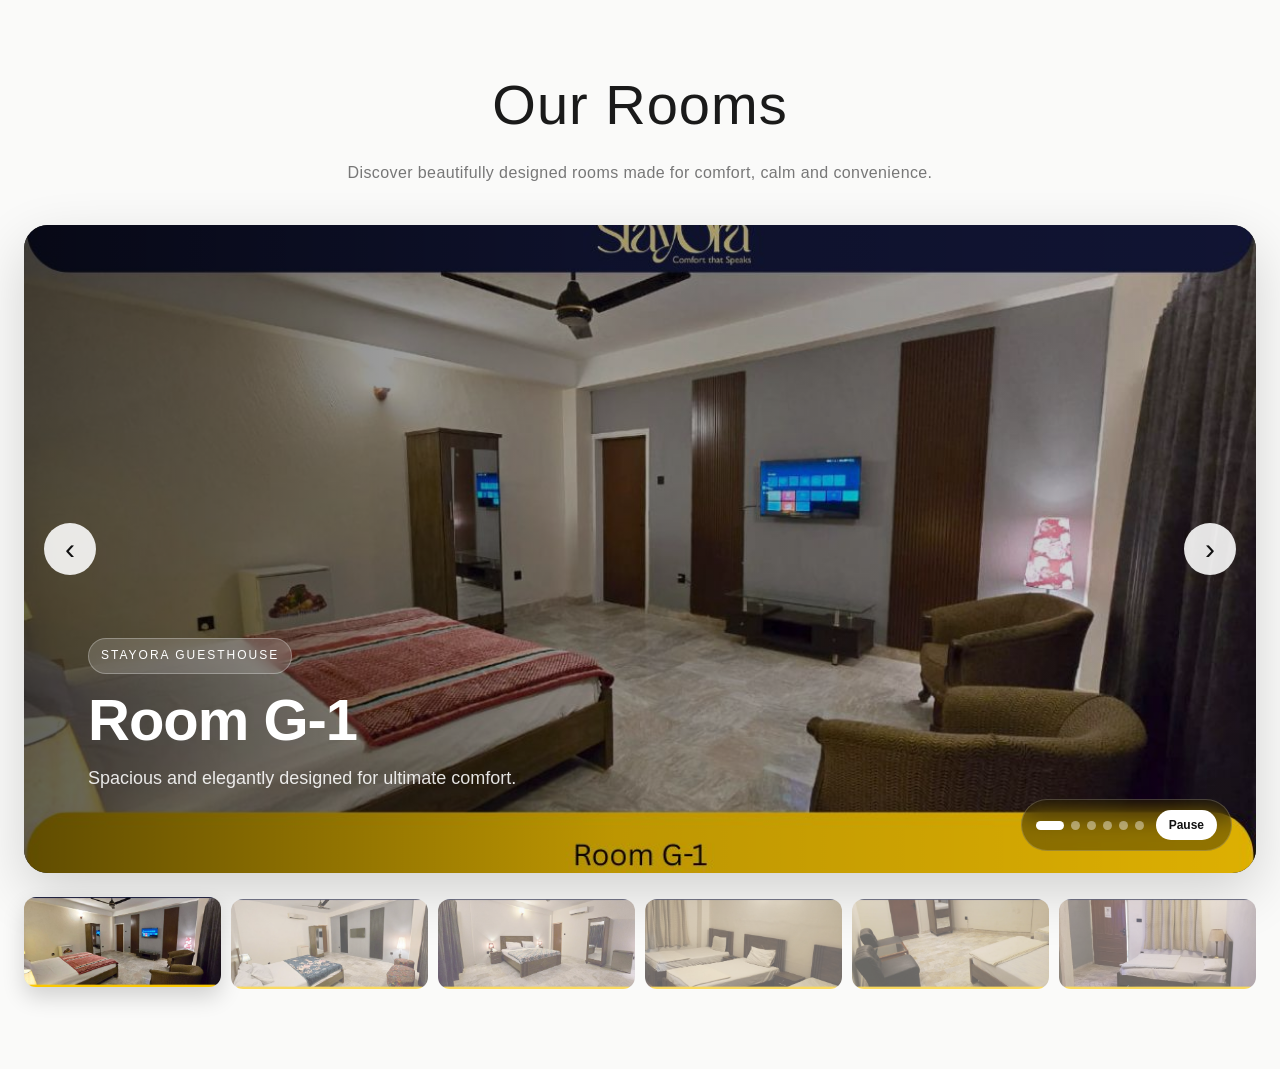
<file: gallery.html>
<!DOCTYPE html>
<html lang="en">
<head>
    <meta charset="UTF-8">
    <meta name="viewport" content="width=device-width, initial-scale=1.0">
    <title>Our Rooms - StayOra Guesthouse</title>

    <style>
        * {
            margin: 0;
            padding: 0;
            box-sizing: border-box;
        }

        body {
            font-family: 'Segoe UI', 'Helvetica Neue', -apple-system, BlinkMacSystemFont, sans-serif;
            background: #fafaf9;
            color: #222;
            line-height: 1.6;
        }

        .gallery-section {
            padding: 60px 24px 80px;
            max-width: 1400px;
            margin: 0 auto;
        }

        .gallery-header {
            text-align: center;
            margin-bottom: 40px;
        }

        .gallery-header h1 {
            font-size: clamp(34px, 5vw, 56px);
            font-weight: 300;
            letter-spacing: 1px;
            color: #1a1a1a;
            margin-bottom: 10px;
        }

        .gallery-header p {
            font-size: 16px;
            color: #777;
            font-weight: 300;
            letter-spacing: 0.4px;
        }

        .hero-slider {
            position: relative;
            width: 100%;
            height: min(72vh, 680px);
            min-height: 420px;
            border-radius: 24px;
            overflow: hidden;
            background: #111;
            box-shadow: 0 20px 55px rgba(0, 0, 0, 0.16);
            margin-bottom: 26px;
        }

        .slide {
            position: absolute;
            inset: 0;
            opacity: 0;
            transform: scale(1.04);
            transition: opacity 0.8s ease, transform 1.2s ease;
        }

        .slide.active {
            opacity: 1;
            transform: scale(1);
            z-index: 2;
        }

        .slide img {
            width: 100%;
            height: 100%;
            object-fit: cover;
            display: block;
        }

        .slide::after {
            content: "";
            position: absolute;
            inset: 0;
            background: linear-gradient(
                90deg,
                rgba(0,0,0,0.62) 0%,
                rgba(0,0,0,0.25) 48%,
                rgba(0,0,0,0.12) 100%
            );
        }

        .slide-caption {
            position: absolute;
            left: clamp(24px, 5vw, 70px);
            bottom: clamp(35px, 7vw, 80px);
            z-index: 4;
            max-width: 560px;
            color: #fff;
        }

        .slide-caption .eyebrow {
            display: inline-block;
            font-size: 12px;
            text-transform: uppercase;
            letter-spacing: 2px;
            background: rgba(255,255,255,0.16);
            border: 1px solid rgba(255,255,255,0.28);
            padding: 7px 12px;
            border-radius: 999px;
            margin-bottom: 16px;
            backdrop-filter: blur(8px);
        }

        .slide-caption h2 {
            font-size: clamp(32px, 5vw, 58px);
            line-height: 1.05;
            font-weight: 600;
            margin-bottom: 14px;
            letter-spacing: -1px;
        }

        .slide-caption p {
            font-size: clamp(15px, 2vw, 18px);
            color: rgba(255,255,255,0.88);
            max-width: 460px;
        }

        .slider-nav {
            position: absolute;
            z-index: 6;
            top: 50%;
            transform: translateY(-50%);
            width: 52px;
            height: 52px;
            border: none;
            border-radius: 50%;
            background: rgba(255,255,255,0.88);
            color: #111;
            font-size: 30px;
            cursor: pointer;
            display: flex;
            align-items: center;
            justify-content: center;
            transition: transform 0.2s ease, background 0.2s ease;
        }

        .slider-nav:hover {
            background: #fff;
            transform: translateY(-50%) scale(1.06);
        }

        .slider-prev {
            left: 20px;
        }

        .slider-next {
            right: 20px;
        }

        .slider-controls {
            position: absolute;
            right: 24px;
            bottom: 22px;
            z-index: 8;
            display: flex;
            align-items: center;
            gap: 12px;
            background: rgba(0,0,0,0.34);
            border: 1px solid rgba(255,255,255,0.18);
            backdrop-filter: blur(12px);
            padding: 10px 14px;
            border-radius: 999px;
        }

        .dots {
            display: flex;
            gap: 7px;
            align-items: center;
        }

        .dot {
            width: 9px;
            height: 9px;
            border-radius: 50%;
            border: none;
            background: rgba(255,255,255,0.42);
            cursor: pointer;
            transition: width 0.25s ease, background 0.25s ease;
        }

        .dot.active {
            width: 28px;
            border-radius: 99px;
            background: #fff;
        }

        .play-toggle {
            border: none;
            background: #fff;
            color: #111;
            padding: 8px 13px;
            border-radius: 999px;
            font-size: 12px;
            font-weight: 700;
            cursor: pointer;
        }

        .thumb-strip {
            display: grid;
            grid-template-columns: repeat(6, 1fr);
            gap: 10px;
            margin-top: 24px;
        }

        .thumb {
            height: 90px;
            border: none;
            border-radius: 12px;
            overflow: hidden;
            cursor: pointer;
            opacity: 0.62;
            background: #ddd;
            transition: opacity 0.25s ease, transform 0.25s ease, box-shadow 0.25s ease;
        }

        .thumb.active,
        .thumb:hover {
            opacity: 1;
            transform: translateY(-2px);
            box-shadow: 0 10px 22px rgba(0,0,0,0.16);
        }

        .thumb img {
            width: 100%;
            height: 100%;
            object-fit: cover;
            display: block;
        }

        @media (max-width: 1024px) {
            .hero-slider {
                height: 58vh;
            }

            .thumb-strip {
                grid-template-columns: repeat(6, 1fr);
            }
        }

        @media (max-width: 640px) {
            .gallery-section {
                padding: 36px 14px 60px;
            }

            .gallery-header {
                margin-bottom: 28px;
            }

            .hero-slider {
                height: 68vh;
                min-height: 500px;
                border-radius: 18px;
            }

            .slide::after {
                background: linear-gradient(
                    180deg,
                    rgba(0,0,0,0.12) 0%,
                    rgba(0,0,0,0.42) 48%,
                    rgba(0,0,0,0.78) 100%
                );
            }

            .slide-caption {
                left: 20px;
                right: 20px;
                bottom: 88px;
            }

            .slider-nav {
                width: 42px;
                height: 42px;
                font-size: 24px;
            }

            .slider-prev {
                left: 12px;
            }

            .slider-next {
                right: 12px;
            }

            .slider-controls {
                left: 16px;
                right: 16px;
                bottom: 18px;
                justify-content: space-between;
            }

            .thumb-strip {
                grid-template-columns: repeat(3, 1fr);
                gap: 8px;
            }

            .thumb {
                height: 78px;
            }
        }
    </style>
</head>

<body>
    <section class="gallery-section">
        <div class="gallery-header">
            <h1>Our Rooms</h1>
            <p>Discover beautifully designed rooms made for comfort, calm and convenience.</p>
        </div>

        <div class="hero-slider" id="heroSlider">
            <button class="slider-nav slider-prev" id="sliderPrev" aria-label="Previous slide">‹</button>
            <button class="slider-nav slider-next" id="sliderNext" aria-label="Next slide">›</button>

            <div class="slider-controls">
                <div class="dots" id="sliderDots"></div>
                <button class="play-toggle" id="playToggle">Pause</button>
            </div>
        </div>

        <div class="thumb-strip" id="thumbStrip"></div>
    </section>

    <script>
        const NEW_ROOM_BASE_PATH = './img/StayOra-Room_G';
        const NEW_ROOM_FORMAT = '.jpg';

        // New room images only (G1-G6)
        const newRoomNumbers = [1, 2, 3, 4, 5, 6];
        
        // Only new images
        const allImages = newRoomNumbers.map(num => ({ path: `${NEW_ROOM_BASE_PATH}${num}${NEW_ROOM_FORMAT}`, type: 'new' }));
        const ROOM_COUNT = allImages.length;

        const roomCaptions = [
            {
                title: 'Room G-1',
                text: 'Spacious and elegantly designed for ultimate comfort.'
            },
            {
                title: 'Room G-2',
                text: 'Modern amenities with a touch of warmth and hospitality.'
            },
            {
                title: 'Room G-3',
                text: 'Perfect for families seeking a homey atmosphere.'
            },
            {
                title: 'Room G-4',
                text: 'Serene and peaceful, ideal for a restful getaway.'
            },
            {
                title: 'Room G-5',
                text: 'Thoughtfully appointed with all the comforts of home.'
            },
            {
                title: 'Room G-6',
                text: 'Experience luxury and convenience in perfect harmony.'
            }
        ];

        let currentSlideIndex = 0;
        let autoPlay = true;
        let sliderTimer = null;

        const heroSlider = document.getElementById('heroSlider');
        const sliderDots = document.getElementById('sliderDots');
        const thumbStrip = document.getElementById('thumbStrip');
        const playToggle = document.getElementById('playToggle');

        function imagePath(index) {
            return allImages[index].path;
        }

        function initSlider() {
            for (let i = 0; i < ROOM_COUNT; i++) {
                const slide = document.createElement('div');
                slide.className = `slide ${i === 0 ? 'active' : ''}`;

                slide.innerHTML = `
                    <img src="${imagePath(i)}" alt="StayOra Room ${i + 1}">
                    <div class="slide-caption">
                        <span class="eyebrow">StayOra Guesthouse</span>
                        <h2>${roomCaptions[i].title}</h2>
                        <p>${roomCaptions[i].text}</p>
                    </div>
                `;

                heroSlider.appendChild(slide);

                const dot = document.createElement('button');
                dot.className = `dot ${i === 0 ? 'active' : ''}`;
                dot.setAttribute('aria-label', `Go to slide ${i + 1}`);
                dot.addEventListener('click', () => goToSlide(i));
                sliderDots.appendChild(dot);

                const thumb = document.createElement('button');
                thumb.className = `thumb ${i === 0 ? 'active' : ''}`;
                thumb.setAttribute('aria-label', `Open slide ${i + 1}`);
                thumb.innerHTML = `<img src="${imagePath(i)}" alt="StayOra room thumbnail ${i + 1}">`;
                thumb.addEventListener('click', () => goToSlide(i));
                thumbStrip.appendChild(thumb);
            }

            startAutoPlay();
        }

        function updateSlider() {
            const slides = document.querySelectorAll('.slide');
            const dots = document.querySelectorAll('.dot');
            const thumbs = document.querySelectorAll('.thumb');

            slides.forEach((slide, index) => {
                slide.classList.toggle('active', index === currentSlideIndex);
            });

            dots.forEach((dot, index) => {
                dot.classList.toggle('active', index === currentSlideIndex);
            });

            thumbs.forEach((thumb, index) => {
                thumb.classList.toggle('active', index === currentSlideIndex);
            });
        }

        function goToSlide(index) {
            currentSlideIndex = index;
            updateSlider();
            restartAutoPlay();
        }

        function nextSlide() {
            currentSlideIndex = (currentSlideIndex + 1) % ROOM_COUNT;
            updateSlider();
        }

        function prevSlide() {
            currentSlideIndex = (currentSlideIndex - 1 + ROOM_COUNT) % ROOM_COUNT;
            updateSlider();
        }

        function startAutoPlay() {
            stopAutoPlay();

            if (autoPlay) {
                sliderTimer = setInterval(nextSlide, 4000);
            }
        }

        function stopAutoPlay() {
            if (sliderTimer) {
                clearInterval(sliderTimer);
                sliderTimer = null;
            }
        }

        function restartAutoPlay() {
            if (autoPlay) {
                startAutoPlay();
            }
        }

        document.getElementById('sliderNext').addEventListener('click', () => {
            nextSlide();
            restartAutoPlay();
        });

        document.getElementById('sliderPrev').addEventListener('click', () => {
            prevSlide();
            restartAutoPlay();
        });

        playToggle.addEventListener('click', () => {
            autoPlay = !autoPlay;
            playToggle.textContent = autoPlay ? 'Pause' : 'Play';

            if (autoPlay) {
                startAutoPlay();
            } else {
                stopAutoPlay();
            }
        });

        document.addEventListener('keydown', (event) => {
            if (event.key === 'ArrowRight') {
                nextSlide();
                restartAutoPlay();
            }

            if (event.key === 'ArrowLeft') {
                prevSlide();
                restartAutoPlay();
            }
        });

        document.addEventListener('DOMContentLoaded', initSlider);
    </script>
</body>
</html>
</file>
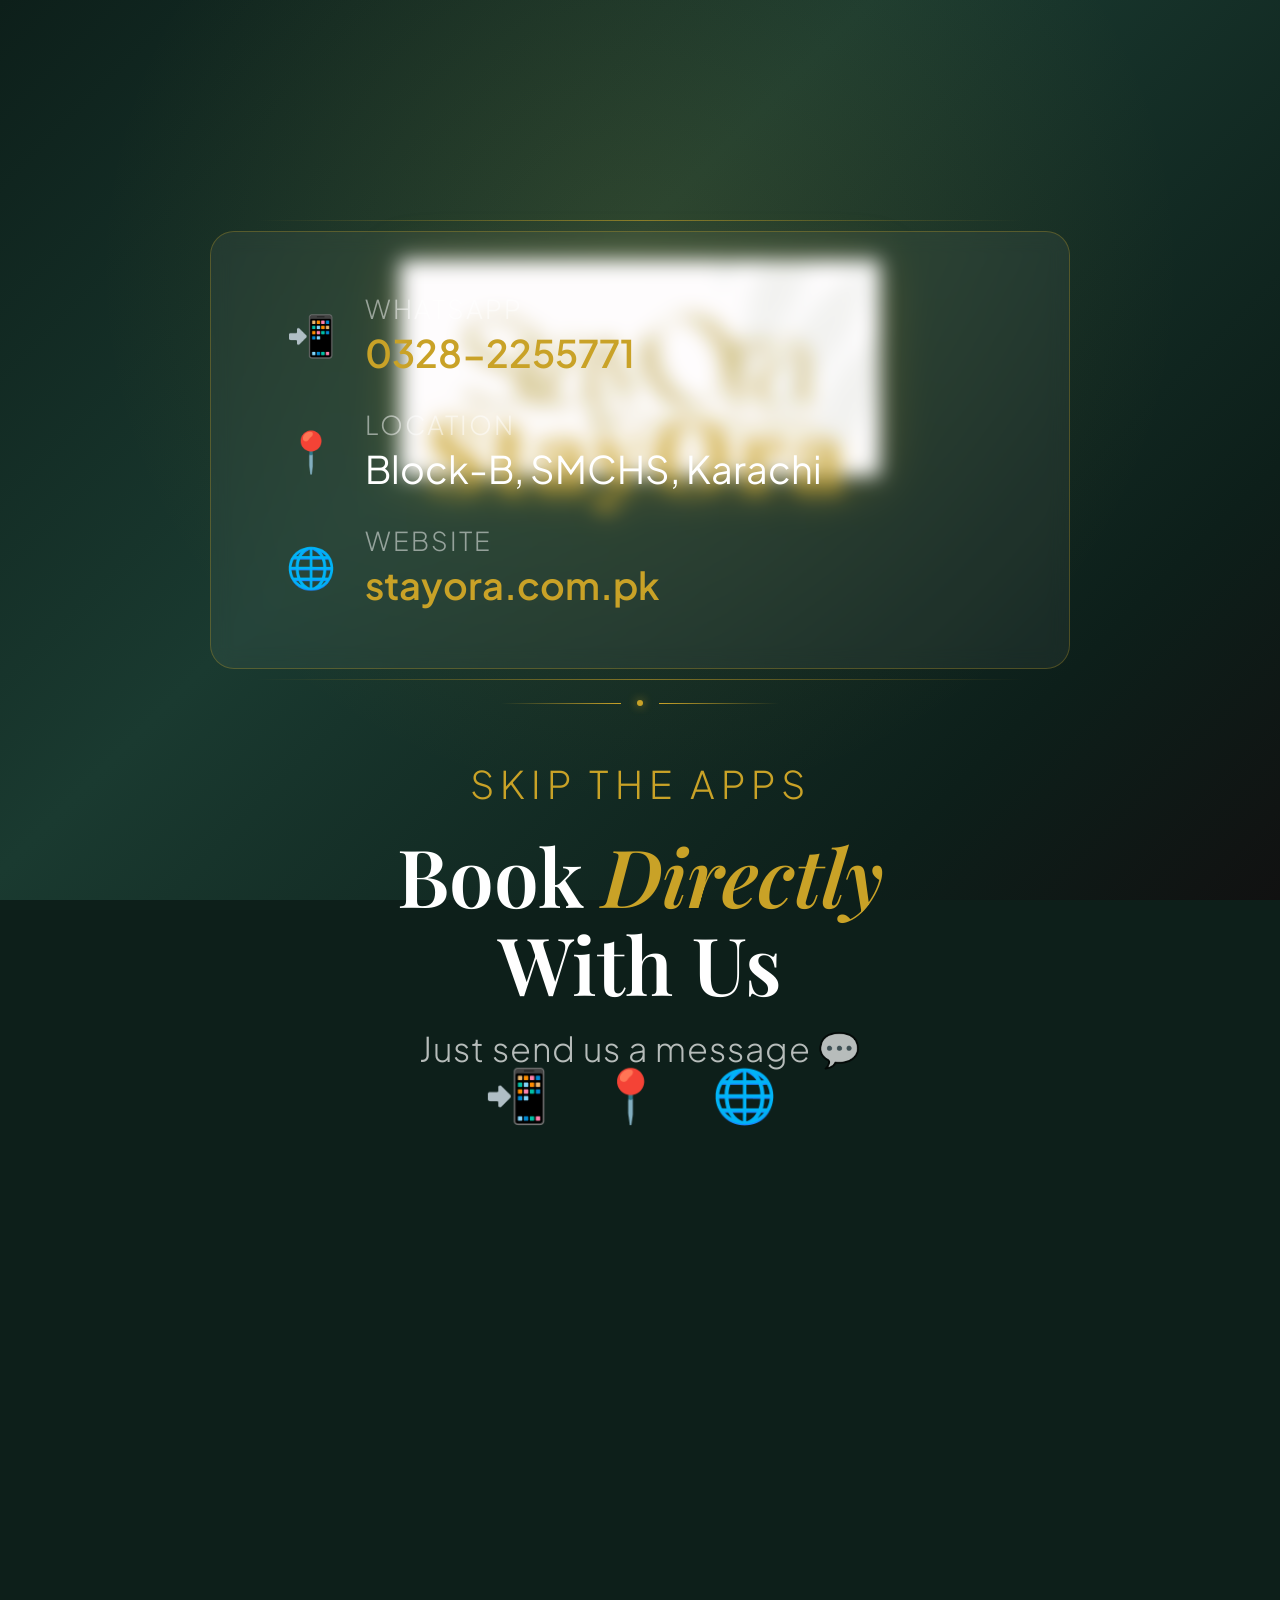
<file: stayora-video-v3.html>
<!DOCTYPE html>
<html lang="en">
<head>
<meta charset="UTF-8">
<meta name="viewport" content="width=device-width, initial-scale=1.0">
<title>StayOra – Direct Booking</title>
<style>
  @import url('https://fonts.googleapis.com/css2?family=Playfair+Display:ital,wght@0,400;0,600;1,400&family=Plus+Jakarta+Sans:wght@300;400;500;600&display=swap');

  * { margin: 0; padding: 0; box-sizing: border-box; }

  body {
    width: 1080px;
    height: 1920px;
    overflow: hidden;
    background: #0d1f1a;
    font-family: 'Plus Jakarta Sans', sans-serif;
    color: #fff;
  }

  /* Animated background gradient */
  .bg {
    position: absolute;
    inset: 0;
    background: linear-gradient(135deg, #0d1f1a 0%, #1a3a30 40%, #0d1f1a 80%, #111 100%);
  }

  /* Gold shimmer overlay */
  .shimmer {
    position: absolute;
    inset: 0;
    background: radial-gradient(ellipse at 50% 30%, rgba(201,162,39,0.12) 0%, transparent 60%);
    animation: shimmerPulse 5s ease-in-out infinite;
  }

  @keyframes shimmerPulse {
    0%, 100% { opacity: 0.6; transform: scale(1); }
    50% { opacity: 1; transform: scale(1.05); }
  }

  /* Decorative lines */
  .deco-line {
    position: absolute;
    background: linear-gradient(90deg, transparent, #C9A227, transparent);
    height: 1px;
    width: 60%;
    left: 20%;
    opacity: 0;
  }
  .deco-line.top { top: 220px; animation: fadeSlideIn 0.8s 0.5s forwards; }
  .deco-line.bottom { bottom: 220px; animation: fadeSlideIn 0.8s 0.5s forwards; }

  @keyframes fadeSlideIn {
    from { opacity: 0; width: 0; left: 50%; }
    to { opacity: 0.6; width: 60%; left: 20%; }
  }

  /* Logo area */
  .logo-wrap {
    position: absolute;
    top: 260px;
    left: 50%;
    transform: translateX(-50%);
    text-align: center;
    opacity: 0;
    animation: logoReveal 1s 0.3s cubic-bezier(0.16,1,0.3,1) forwards;
    width: 600px;
  }

  @keyframes logoReveal {
    from { opacity: 0; transform: translateX(-50%) translateY(30px); }
    to { opacity: 1; transform: translateX(-50%) translateY(0); }
  }

  .logo-wrap img {
    width: 480px;
    filter: drop-shadow(0 4px 24px rgba(201,162,39,0.3));
  }

  /* Divider */
  .divider {
    position: absolute;
    top: 700px;
    left: 50%;
    transform: translateX(-50%);
    display: flex;
    align-items: center;
    gap: 16px;
    opacity: 0;
    animation: fadeSlideIn2 0.8s 1.0s forwards;
  }

  @keyframes fadeSlideIn2 {
    from { opacity: 0; transform: translateX(-50%) scaleX(0); }
    to { opacity: 1; transform: translateX(-50%) scaleX(1); }
  }

  .divider-line {
    width: 120px;
    height: 1px;
    background: linear-gradient(90deg, transparent, #C9A227);
  }
  .divider-line.right {
    background: linear-gradient(90deg, #C9A227, transparent);
  }
  .divider-dot {
    width: 6px; height: 6px;
    border-radius: 50%;
    background: #C9A227;
    box-shadow: 0 0 10px rgba(201,162,39,0.8);
  }

  /* Main headline */
  .headline {
    position: absolute;
    top: 760px;
    left: 50%;
    transform: translateX(-50%);
    text-align: center;
    width: 900px;
    opacity: 0;
    animation: textReveal 0.9s 1.2s cubic-bezier(0.16,1,0.3,1) forwards;
  }

  @keyframes textReveal {
    from { opacity: 0; transform: translateX(-50%) translateY(20px); }
    to { opacity: 1; transform: translateX(-50%) translateY(0); }
  }

  .headline .skip {
    font-family: 'Plus Jakarta Sans', sans-serif;
    font-size: 38px;
    font-weight: 300;
    letter-spacing: 6px;
    text-transform: uppercase;
    color: #C9A227;
    margin-bottom: 24px;
  }

  .headline .main-text {
    font-family: 'Playfair Display', serif;
    font-size: 80px;
    font-weight: 600;
    line-height: 1.1;
    color: #fff;
    margin-bottom: 20px;
  }

  .headline .main-text span {
    color: #C9A227;
    font-style: italic;
  }

  .headline .sub {
    font-size: 34px;
    font-weight: 300;
    color: rgba(255,255,255,0.7);
    letter-spacing: 1px;
    margin-top: 10px;
  }

  /* Emoji badge */
  .emoji-row {
    position: absolute;
    top: 1060px;
    left: 50%;
    transform: translateX(-50%);
    text-align: center;
    font-size: 52px;
    letter-spacing: 20px;
    opacity: 0;
    animation: emojiPop 0.7s 1.8s cubic-bezier(0.34,1.56,0.64,1) forwards;
  }

  @keyframes emojiPop {
    from { opacity: 0; transform: translateX(-50%) scale(0.5); }
    to { opacity: 1; transform: translateX(-50%) scale(1); }
  }

  /* Contact card */
  .contact-card {
    position: absolute;
    top: 50%;
    left: 50%;
    transform: translateX(-50%) translateY(-50%);
    width: 860px;
    background: rgba(255,255,255,0.05);
    border: 1px solid rgba(201,162,39,0.3);
    border-radius: 24px;
    padding: 60px 70px;
    backdrop-filter: blur(10px);
    opacity: 0;
    animation: cardSlideUp 1s 2.2s cubic-bezier(0.16,1,0.3,1) forwards;
  }

  @keyframes cardSlideUp {
    from { opacity: 0; transform: translateX(-50%) translateY(calc(-50% + 40px)); }
    to { opacity: 1; transform: translateX(-50%) translateY(-50%); }
  }

  .contact-row {
    display: flex;
    align-items: center;
    margin-bottom: 32px;
    gap: 24px;
  }
  .contact-row:last-child { margin-bottom: 0; }

  .contact-icon {
    font-size: 40px;
    width: 60px;
    text-align: center;
    flex-shrink: 0;
  }

  .contact-text {
    font-size: 38px;
    font-weight: 400;
    color: #fff;
  }

  .contact-text .label {
    font-size: 26px;
    font-weight: 300;
    color: rgba(255,255,255,0.5);
    display: block;
    margin-bottom: 4px;
    letter-spacing: 2px;
    text-transform: uppercase;
  }

  .contact-text strong {
    color: #C9A227;
    font-weight: 600;
  }


</style>
</head>
<body>

<div class="bg"></div>
<div class="shimmer"></div>
<div class="deco-line top"></div>
<div class="deco-line bottom"></div>

<!-- Logo -->
<div class="logo-wrap" data-document-role="page" data-label="StayOra Direct Booking Ad">
  <img src="[data-uri]" alt="StayOra">
</div>

<!-- Divider -->
<div class="divider">
  <div class="divider-line"></div>
  <div class="divider-dot"></div>
  <div class="divider-line right"></div>
</div>

<!-- Headline -->
<div class="headline">
  <p class="skip">Skip the apps</p>
  <h1 class="main-text">Book <span>Directly</span><br>With Us</h1>
  <p class="sub">Just send us a message 💬</p>
</div>

<!-- Emoji row -->
<div class="emoji-row">📲 📍 🌐</div>

<!-- Contact Card -->
<div style="position:absolute; top:50%; left:50%; transform:translateX(-50%) translateY(calc(-50% - 380px)); text-align:center; opacity:0; animation:cardSlideUp 1s 2.2s cubic-bezier(0.16,1,0.3,1) forwards; white-space:nowrap;">
    <span style="font-family:'Playfair Display',serif; font-size:100px; font-weight:600; color:#C9A227; letter-spacing:8px; text-shadow:0 4px 30px rgba(201,162,39,0.4);">StayOra</span>
  </div>
  <div class="contact-card">
  <div class="contact-row">
    <span class="contact-icon">📲</span>
    <div class="contact-text">
      <span class="label">WhatsApp</span>
      <strong>0328-2255771</strong>
    </div>
  </div>
  <div class="contact-row">
    <span class="contact-icon">📍</span>
    <div class="contact-text">
      <span class="label">Location</span>
      Block-B, SMCHS, Karachi
    </div>
  </div>
  <div class="contact-row">
    <span class="contact-icon">🌐</span>
    <div class="contact-text">
      <span class="label">Website</span>
      <strong>stayora.com.pk</strong>
    </div>
  </div>
</div>

<!-- Brand strip -->
<div class="brand-strip">
  <p><span>StayOra</span> · Comfort that Speaks</p>
</div>


<script>
  // Elements to hide before contact card appears
  const hideEls = [
    '.logo-wrap', '.divider', '.headline', '.emoji-row',
    '.deco-line', '.brand-strip'
  ];

  setTimeout(function() {
    hideEls.forEach(function(sel) {
      document.querySelectorAll(sel).forEach(function(el) {
        el.style.transition = 'opacity 0.5s ease';
        el.style.opacity = '0';
        el.style.pointerEvents = 'none';
      });
    });
  }, 1800);

  // After fade completes, set display:none so nothing bleeds through
  setTimeout(function() {
    hideEls.forEach(function(sel) {
      document.querySelectorAll(sel).forEach(function(el) {
        el.style.display = 'none';
      });
    });
  }, 2350);
</script>

</body>
</html>
</file>
